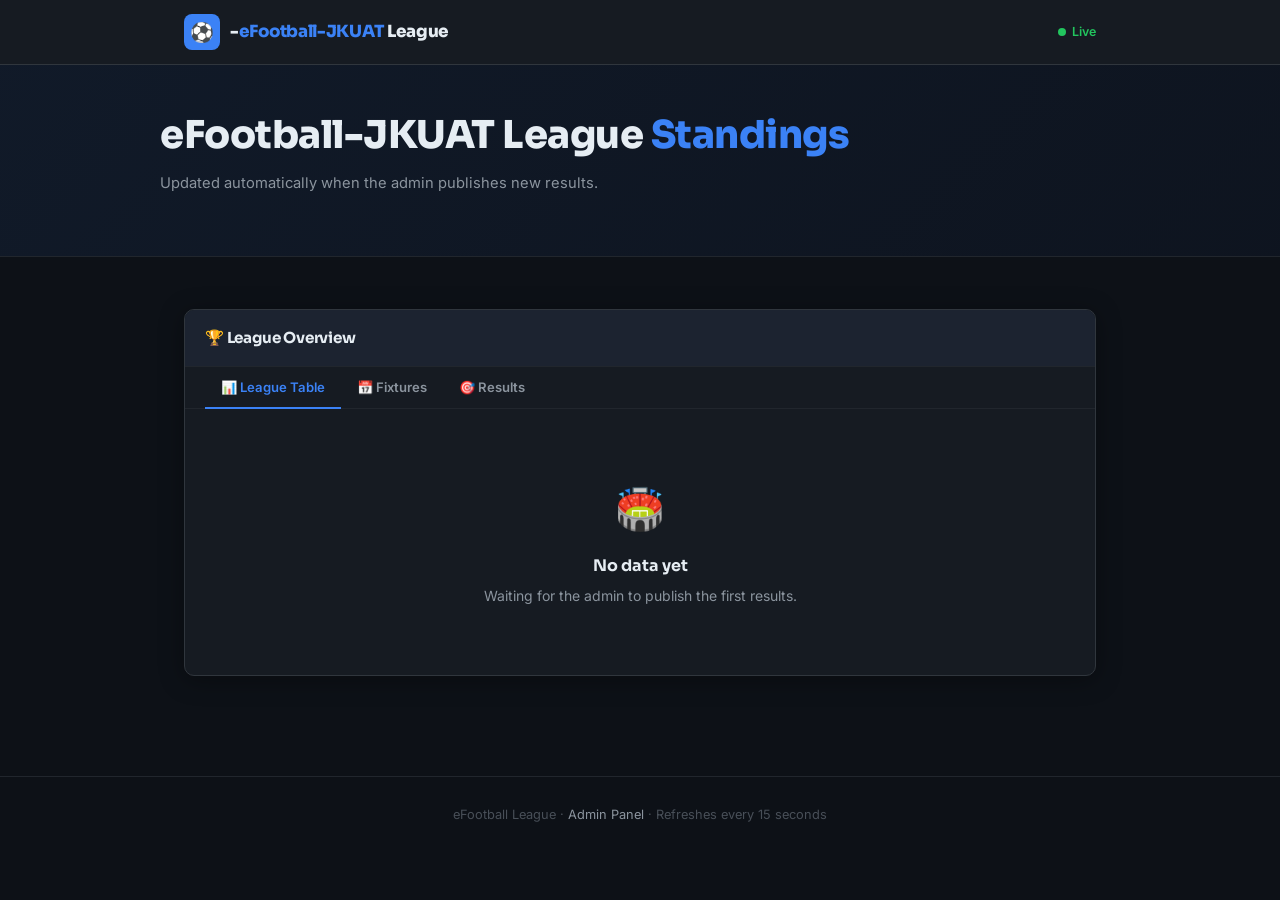
<file: index.html>
<!DOCTYPE html>
<html lang="en">
<head>
<meta charset="UTF-8">
<meta name="viewport" content="width=device-width, initial-scale=1.0">
<title>eFootball-JKUAT league — Live Standings</title>
<link href="https://fonts.googleapis.com/css2?family=Inter:wght@400;500;600;700&family=Sora:wght@600;700;800&display=swap" rel="stylesheet">
<link rel="stylesheet" href="shared.css">
<link rel="stylesheet" href="index.css">
</head>
<body>

<!-- ADMIN LOGIN MODAL -->
<div id="adminPanel">
  <div class="login-box">
    <button class="login-close" onclick="closeAdminPanel()">✕</button>
    <div class="login-logo">
      <div class="logo-ico">⚽</div>
      <div class="logo-txt">e<span>eFootball</span> league</div>
    </div>
    <h2>Admin Access</h2>
    <p>Enter your password to access the admin panel.</p>
    <div class="login-field">
      <label for="loginPassword">Password</label>
      <input type="password" id="loginPassword" placeholder="Enter password…" autocomplete="current-password">
    </div>
    <div class="login-error" id="loginError">Incorrect password. Please try again.</div>
    <button class="btn-login" onclick="doLogin()">🔐 Sign In to Admin Panel</button>
  </div>
</div>

<!-- HEADER -->
<header>
  <div class="hdr">
    <div class="logo">
      <div class="logo-ico">⚽</div>
      <div class="logo-txt">-<span>eFootball-JKUAT</span> League</div>
    </div>
    <span class="live-dot hidden" id="liveTag">Live</span>
  </div>
</header>

<!-- TICKER -->
<div class="ticker-wrap hidden" id="tickerWrap">
  <div class="ticker-inner" id="tickerInner"></div>
</div>

<!-- HERO -->
<div class="hero">
  <div class="hero-inner">
    <h1>eFootball-JKUAT League <span>Standings</span></h1>
    <p class="hero-sub">Updated automatically when the admin publishes new results.</p>
    <div class="hero-stats" id="heroStats" style="display:none">
      <div class="hstat">
        <div class="hstat-val" id="statPlayers">—</div>
        <div class="hstat-lbl">Players</div>
      </div>
      <div class="hstat">
        <div class="hstat-val" id="statMatches">—</div>
        <div class="hstat-lbl">Results In</div>
      </div>
      <div class="hstat">
        <div class="hstat-val" id="statLeader">—</div>
        <div class="hstat-lbl">Leader</div>
      </div>
    </div>
    <div id="lastUpdated"></div>
  </div>
</div>

<main>

  <!-- PODIUM -->
  <div id="podiumSection" class="hidden podium-section">
    <p class="section-title">Top 3</p>
    <div class="podium" id="podiumContainer"></div>
  </div>

  <!-- MAIN CARD -->
  <div class="card" style="margin-top:24px">
    <div class="card-head">
      <span class="card-title">🏆 League Overview</span>
      <div class="card-right">
        <span class="tag tg-blue hidden" id="totalMatchTag"></span>
      </div>
    </div>

    <!-- TABS -->
    <div class="tabs">
      <button class="tab active" onclick="switchTab(this, 't-standings')">📊 League Table</button>
      <button class="tab" onclick="switchTab(this, 't-fixtures')">📅 Fixtures</button>
      <button class="tab" onclick="switchTab(this, 't-results')">🎯 Results</button>
    </div>

    <!-- STANDINGS -->
    <div class="tab-panel active" id="t-standings">
      <div id="standingsContainer">
        <div class="empty">
          <div class="eico">🏟️</div>
          <h3>No data yet</h3>
          <p>Waiting for the admin to publish the first results.</p>
        </div>
      </div>
    </div>

    <!-- FIXTURES -->
    <div class="tab-panel" id="t-fixtures">
      <div id="fixturesContainer">
        <div class="empty">
          <div class="eico">📅</div>
          <h3>No fixtures yet</h3>
          <p>Fixtures will appear once the admin generates them.</p>
        </div>
      </div>
    </div>

    <!-- RESULTS -->
    <div class="tab-panel" id="t-results">
      <div id="resultsContainer">
        <div class="empty">
          <div class="eico">🎯</div>
          <h3>No results yet</h3>
          <p>Match results will appear here once entered by the admin.</p>
        </div>
      </div>
    </div>

  </div>
</main>

<footer>
  eFootball League · <button id="adminLink" onclick="openAdminPanel()">Admin Panel</button> · Refreshes every 15 seconds
</footer>

<script src="index.js"></script>
</body>
</html>
</file>
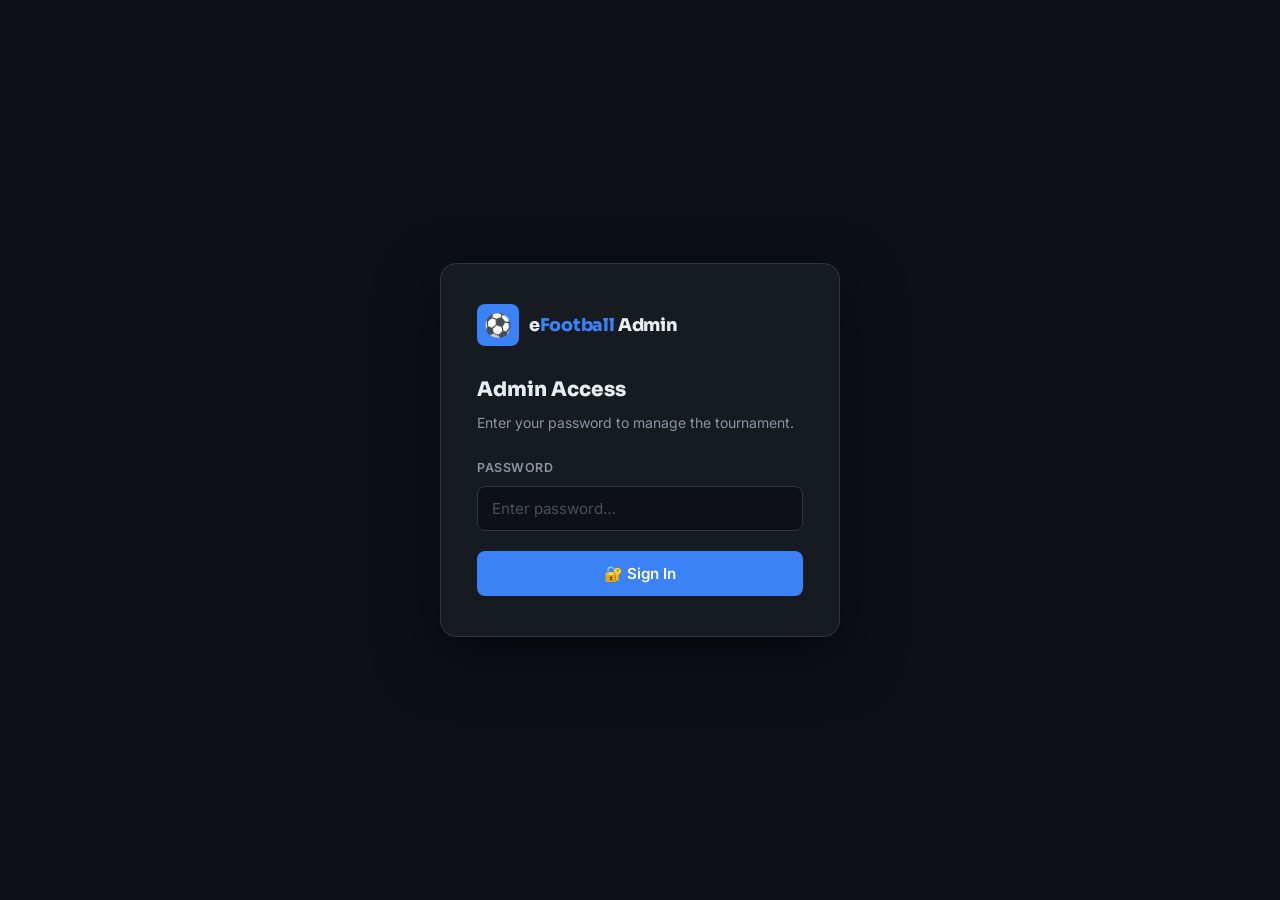
<file: admin.htm>
<!DOCTYPE html>
<html lang="en">
<head>
<meta charset="UTF-8">
<meta name="viewport" content="width=device-width, initial-scale=1.0">
<title>Admin Panel — eFootball Tournament</title>
<link href="https://fonts.googleapis.com/css2?family=Inter:wght@400;500;600;700&family=Sora:wght@600;700;800&display=swap" rel="stylesheet">
<link rel="stylesheet" href="shared.css">
<link rel="stylesheet" href="admin.css">
</head>
<body>

<!-- LOGIN OVERLAY -->
<div id="loginOverlay">
  <div class="login-box">
    <div class="login-logo">
      <div class="logo-ico">⚽</div>
      <div class="logo-txt">e<span>Football</span> Admin</div>
    </div>
    <h2>Admin Access</h2>
    <p>Enter your password to manage the tournament.</p>
    <div class="login-field">
      <label for="loginPassword">Password</label>
      <input type="password" id="loginPassword" placeholder="Enter password…" autocomplete="current-password">
    </div>
    <div class="login-error" id="loginError">Incorrect password. Please try again.</div>
    <button class="btn btn-blue btn-login" onclick="doLogin()">🔐 Sign In</button>
  </div>
</div>

<!-- AUTOSAVE INDICATOR -->
<div id="saveIndicator">✓ Draft saved</div>

<!-- HEADER -->
<header>
  <div class="hdr">
    <div class="logo">
      <div class="logo-ico">⚽</div>
      <div class="logo-txt">e<span>Football</span> Admin</div>
    </div>
    <a href="index.html" style="color:var(--muted);font-size:.82rem;text-decoration:none;">← Public View</a>
  </div>
</header>

<main>
  <div class="pg-hdr">
    <h1>Tournament Admin</h1>
    <p>Manage players, fixtures, results and publish live standings.</p>
  </div>

  <!-- DRAFT BANNER -->
  <div class="draft-banner hidden" id="draftBanner">
    <span>📝 You have a saved draft. Your progress has been restored.</span>
    <button class="draft-clear" onclick="clearDraft()">Clear Draft</button>
  </div>

  <!-- STEP 1: PLAYERS -->
  <div class="card">
    <div class="card-head" style="display:flex;align-items:center;">
      <span class="step-n" id="step1n">1</span>
      <div class="head-info" style="margin-left:14px;">
        <h2>Add Players</h2>
        <p>Enter one player name per line</p>
      </div>
      <div class="head-right">
        <span class="tag tg-blue hidden" id="playerTag"></span>
      </div>
    </div>
    <div class="card-body" style="padding:24px;">
      <label class="field-lbl" for="playerInput">Player Names</label>
      <textarea id="playerInput" rows="8" placeholder="Player One&#10;Player Two&#10;Player Three&#10;Player Four&#10;…"></textarea>
      <div class="act-row">
        <button class="btn btn-blue" onclick="generateFixtures()">⚡ Generate Fixtures</button>
      </div>
    </div>
  </div>

  <!-- STEP 2: FIXTURES -->
  <div class="card hidden" id="fixturesSection">
    <div class="card-head" style="display:flex;align-items:center;">
      <span class="step-n" id="step2n">2</span>
      <div class="head-info" style="margin-left:14px;">
        <h2>Fixtures</h2>
        <p id="fixtureCount">—</p>
      </div>
    </div>
    <div class="card-body" style="padding:24px;">
      <div id="fixturesContainer"></div>
    </div>
  </div>

  <!-- STEP 3: RESULTS -->
  <div class="card hidden" id="resultsSection">
    <div class="card-head" style="display:flex;align-items:center;">
      <span class="step-n" id="step3n">3</span>
      <div class="head-info" style="margin-left:14px;">
        <h2>Enter Results</h2>
        <p>Fill in match scores below</p>
      </div>
      <div class="head-right">
        <span class="tag tg-blue hidden" id="matchesPlayed"></span>
      </div>
    </div>
    <div class="card-body" style="padding:0;">
      <div class="info-box" style="margin:20px 24px 0;">
        <span class="ico">ℹ️</span>
        <span>Enter scores for each match. Results are auto-saved as you type. Click <strong>Calculate Standings</strong> when ready.</span>
      </div>
      <div style="overflow-x:auto;padding:0 0 24px;">
        <table class="rtable" style="margin:20px 24px 0;width:calc(100% - 48px);">
          <thead>
            <tr>
              <th style="width:32px">#</th>
              <th class="tl">Home</th>
              <th class="c" style="width:60px">HG</th>
              <th class="c" style="width:20px"></th>
              <th class="c" style="width:60px">AG</th>
              <th class="tl">Away</th>
              <th style="width:90px">Result</th>
            </tr>
          </thead>
          <tbody id="resultsBody"></tbody>
        </table>
      </div>
      <div class="act-row" style="padding:0 24px 24px;">
        <button class="btn btn-blue" onclick="calculateStandings()">📊 Calculate Standings</button>
      </div>
    </div>
  </div>

  <!-- STEP 4: STANDINGS -->
  <div class="card hidden" id="standingsSection">
    <div class="card-head" style="display:flex;align-items:center;">
      <span class="step-n" id="step4n">4</span>
      <div class="head-info" style="margin-left:14px;">
        <h2>Standings Preview</h2>
        <p>Review before publishing</p>
      </div>
    </div>
    <div class="card-body" style="padding:24px;">
      <div id="standingsContainer"></div>
      <div class="act-row">
        <button class="btn btn-green" onclick="publishData()">🚀 Publish Live</button>
      </div>
      <div class="pub-box" id="publishBox">
        <span>✅</span>
        <p>Published! <a href="index.html">View public page →</a></p>
      </div>
    </div>
  </div>

</main>

<script src="admin.js"></script>
</body>
</html>
</file>
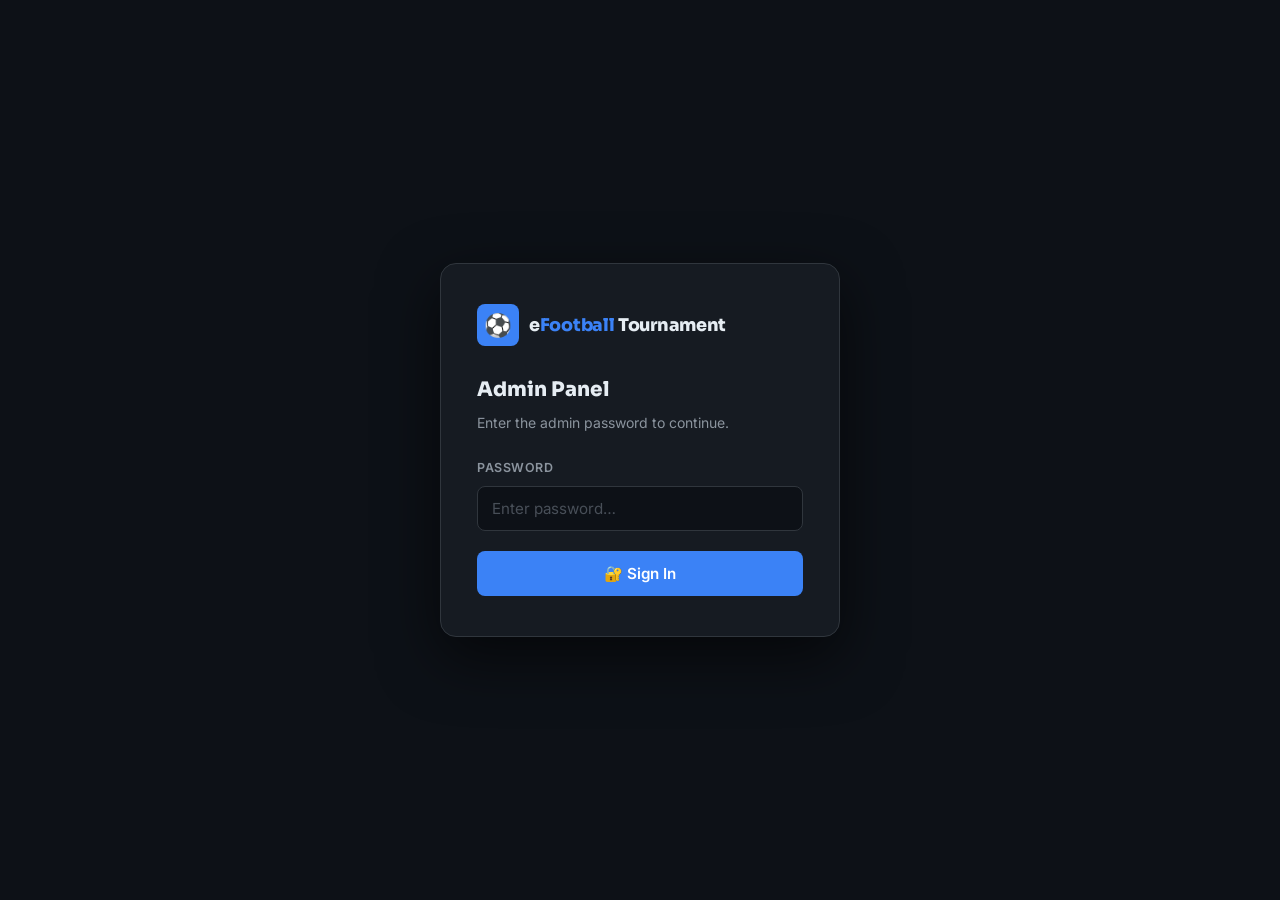
<file: admin.html>
<!DOCTYPE html>
<html lang="en">
<head>
<meta charset="UTF-8">
<meta name="viewport" content="width=device-width, initial-scale=1.0">
<title>eFootball Tournament — Admin Panel</title>
<link href="https://fonts.googleapis.com/css2?family=Inter:wght@400;500;600;700&family=Sora:wght@600;700;800&display=swap" rel="stylesheet">
<link rel="stylesheet" href="shared.css">
<link rel="stylesheet" href="admin.css">
</head>
<body>

<!-- LOGIN OVERLAY -->
<div id="loginOverlay">
  <div class="login-box">
    <div class="login-logo">
      <div class="logo-ico">⚽</div>
      <div class="logo-txt">e<span>Football</span> Tournament</div>
    </div>
    <h2>Admin Panel</h2>
    <p>Enter the admin password to continue.</p>
    <div class="login-field">
      <label for="loginPassword">Password</label>
      <input type="password" id="loginPassword" placeholder="Enter password…" autocomplete="current-password">
    </div>
    <div class="login-error" id="loginError">Incorrect password. Please try again.</div>
    <button class="btn btn-blue btn-login" onclick="doLogin()">🔐 Sign In</button>
  </div>
</div>

<header>
  <div class="hdr">
    <div class="logo">
      <div class="logo-ico">⚽</div>
      <div class="logo-txt">e<span>Football</span> Tournament</div>
    </div>
    <span class="badge">⚙ Admin Panel</span>
  </div>
</header>

<main>
  <!-- DRAFT RESTORED BANNER -->
  <div class="draft-banner hidden" id="draftBanner">
    <span>💾 Session restored — your players, fixtures and scores are saved automatically.</span>
    <button class="draft-clear" onclick="clearDraft()">🗑 Start Fresh</button>
  </div>

  <!-- AUTOSAVE INDICATOR -->
  <div id="saveIndicator">✓ Saved</div>

  <div class="pg-hdr">
    <h1>Tournament Manager</h1>
    <p>Follow the steps below — add players, generate fixtures, enter results, then publish the league table.</p>
  </div>

  <!-- STEP 1 -->
  <div class="card">
    <div class="card-head">
      <div class="step-n" id="sn1">1</div>
      <div class="head-info">
        <h2>Player Roster</h2>
        <p>Paste one player name per line (20 names recommended)</p>
      </div>
      <div class="head-right">
        <span class="tag tg-blue hidden" id="playerTag"></span>
      </div>
    </div>
    <div class="card-body">
      <label class="field-lbl">Player Names</label>
      <textarea id="playerInput" rows="10"
        placeholder="Jahim&#10;King&#10;Shadow&#10;Alex&#10;Jordan&#10;...one name per line"></textarea>
      <div class="act-row">
        <button class="btn btn-blue" onclick="generateFixtures()">⚡ Generate Fixtures</button>
      </div>
    </div>
  </div>

  <!-- STEP 2 -->
  <div class="card hidden" id="fixturesSection">
    <div class="card-head">
      <div class="step-n">2</div>
      <div class="head-info">
        <h2>Generated Fixtures</h2>
        <p>Home &amp; away — every player meets every other player twice</p>
      </div>
      <div class="head-right">
        <span class="tag tg-blue" id="fixtureCount"></span>
      </div>
    </div>
    <div class="card-body">
      <div id="fixturesContainer"></div>
    </div>
  </div>

  <!-- STEP 3 -->
  <div class="card hidden" id="resultsSection">
    <div class="card-head">
      <div class="step-n">3</div>
      <div class="head-info">
        <h2>Enter Match Results</h2>
        <p>Fill in scores for completed matches, then click Calculate</p>
      </div>
    </div>
    <div class="card-body">
      <div class="info-box">
        <span class="ico">💡</span>
        <span>Type the home and away goals for each match. You can leave unplayed matches blank — only filled results count toward the table. Click <strong>Calculate Standings</strong> to refresh the table at any time.</span>
      </div>
      <div class="tbl-wrap">
        <table class="rtable">
          <thead>
            <tr>
              <th style="width:36px">#</th>
              <th>Home Player</th>
              <th class="c" style="width:58px">HG</th>
              <th class="c" style="width:20px"></th>
              <th class="c" style="width:58px">AG</th>
              <th>Away Player</th>
              <th style="width:110px">Result</th>
            </tr>
          </thead>
          <tbody id="resultsBody"></tbody>
        </table>
      </div>
      <div class="act-row">
        <button class="btn btn-amber" onclick="calculateStandings()">📊 Calculate Standings</button>
      </div>
    </div>
  </div>

  <!-- STEP 4 -->
  <div class="card hidden" id="standingsSection">
    <div class="card-head">
      <div class="step-n">4</div>
      <div class="head-info">
        <h2>League Table</h2>
        <p>Sorted by points → goal difference → goals scored</p>
      </div>
      <div class="head-right">
        <span class="tag tg-green hidden" id="matchesPlayed"></span>
      </div>
    </div>
    <div class="card-body">
      <div class="tbl-wrap">
        <div id="standingsContainer"></div>
      </div>
      <div class="act-row">
        <button class="btn btn-green" onclick="publishData()">🚀 Publish to Public View</button>
      </div>
      <div class="pub-box" id="publishBox">
        <span>✅</span>
        <p>Published! Players can view standings at <a href="index.html" target="_blank">index.html →</a></p>
      </div>
    </div>
  </div>

</main>

<script src="admin.js"></script>
</body>
</html>
</file>
<file: shared.css>
*,*::before,*::after{margin:0;padding:0;box-sizing:border-box}
:root{
  --bg:#0d1117;--card:#161b22;--card2:#1c2330;
  --border:#30363d;--border-s:#21262d;
  --accent:#3b82f6;--accent-d:#2563eb;
  --green:#22c55e;--red:#ef4444;--amber:#f59e0b;--orange:#f97316;
  --text:#e6edf3;--muted:#8b949e;--dim:#484f58;
  --r:10px;
}
html{font-size:16px}
body{background:var(--bg);color:var(--text);font-family:'Inter',sans-serif;line-height:1.6;min-height:100vh}

/* HEADER */
header{background:var(--card);border-bottom:1px solid var(--border);position:sticky;top:0;z-index:100}
.hdr{max-width:960px;margin:0 auto;padding:0 24px;height:64px;display:flex;align-items:center;justify-content:space-between}
.logo{display:flex;align-items:center;gap:10px}
.logo-ico{width:36px;height:36px;background:var(--accent);border-radius:8px;display:flex;align-items:center;justify-content:center;font-size:1.2rem;flex-shrink:0}
.logo-txt{font-family:'Sora',sans-serif;font-weight:800;font-size:1.05rem;letter-spacing:-.3px}
.logo-txt span{color:var(--accent)}

/* TAG / BADGE */
.badge{padding:5px 12px;border-radius:20px;font-size:.72rem;font-weight:600;background:rgba(249,115,22,.12);color:var(--orange);border:1px solid rgba(249,115,22,.25)}
.tag{display:inline-flex;align-items:center;gap:4px;padding:3px 10px;border-radius:20px;font-size:.72rem;font-weight:600}
.tg-blue{background:rgba(59,130,246,.12);color:var(--accent);border:1px solid rgba(59,130,246,.25)}
.tg-green{background:rgba(34,197,94,.1);color:var(--green);border:1px solid rgba(34,197,94,.25)}
.tg-orange{background:rgba(249,115,22,.1);color:var(--orange);border:1px solid rgba(249,115,22,.25)}
.tg-amber{background:rgba(245,158,11,.1);color:var(--amber);border:1px solid rgba(245,158,11,.25)}

/* CARD */
.card{background:var(--card);border:1px solid var(--border);border-radius:var(--r);margin-bottom:20px;overflow:hidden;box-shadow:0 4px 24px rgba(0,0,0,.35)}
.card-head{display:flex;align-items:center;gap:14px;padding:18px 24px;border-bottom:1px solid var(--border-s);background:var(--card2)}
.card-title{font-family:'Sora',sans-serif;font-size:.95rem;font-weight:700;letter-spacing:-.2px}
.card-right{margin-left:auto}
.card-body{padding:24px}

/* STANDINGS TABLE */
table.stable{width:100%;border-collapse:collapse;font-size:.875rem}
table.stable thead th{padding:10px 12px;text-align:center;font-size:.72rem;font-weight:700;text-transform:uppercase;letter-spacing:.5px;color:var(--muted);border-bottom:1px solid var(--border);background:var(--card2);white-space:nowrap}
table.stable thead th.tl{text-align:left}
table.stable tbody td{padding:11px 12px;text-align:center;border-bottom:1px solid var(--border-s)}
table.stable tbody td.tl{text-align:left}
table.stable tbody tr:last-child td{border-bottom:none}
table.stable tbody tr:hover td{background:rgba(255,255,255,.025)}
.pts{font-family:'Sora',sans-serif;font-weight:800;font-size:1rem !important;color:var(--accent)}
.gdp{color:var(--green);font-weight:600}
.gdn{color:var(--red);font-weight:600}
.pname{font-weight:600;font-size:.9rem !important}
.form-c{font-size:.88rem;letter-spacing:2px}

/* FIXTURE CARDS */
.leg-banner{display:flex;align-items:center;gap:10px;padding:10px 14px;border-radius:8px;margin:0 0 12px;font-size:.82rem;font-weight:600}
.lb1{background:rgba(59,130,246,.08);border:1px solid rgba(59,130,246,.2);color:var(--accent)}
.lb2{background:rgba(249,115,22,.08);border:1px solid rgba(249,115,22,.2);color:var(--orange)}
.rl{font-size:.72rem;font-weight:700;text-transform:uppercase;letter-spacing:.8px;color:var(--dim);margin:14px 0 8px;display:flex;align-items:center;gap:8px}
.rl::after{content:'';flex:1;height:1px;background:var(--border-s)}
.fx-grid{display:grid;grid-template-columns:repeat(auto-fill,minmax(255px,1fr));gap:8px}
.fx-card{background:var(--bg);border:1px solid var(--border-s);border-radius:8px;padding:10px 14px;display:flex;flex-direction:column;gap:8px;transition:border-color .15s}
.fx-card:hover{border-color:var(--border)}
.fx-ltag{font-size:.65rem;font-weight:700;text-transform:uppercase;letter-spacing:.4px;padding:2px 7px;border-radius:4px;display:inline-block;width:fit-content}
.fx-ltag.home{background:rgba(59,130,246,.12);color:var(--accent)}
.fx-ltag.away{background:rgba(249,115,22,.1);color:var(--orange)}
.fx-match{display:flex;align-items:center;gap:8px}
.fx-p{flex:1;font-size:.875rem;font-weight:600;white-space:nowrap;overflow:hidden;text-overflow:ellipsis}
.fx-p.r{text-align:right}
.fx-vs{font-size:.65rem;font-weight:700;color:var(--dim);background:var(--card2);padding:3px 7px;border-radius:4px;flex-shrink:0}
.fx-score{font-family:'Sora',sans-serif;font-weight:800;font-size:.95rem;color:var(--text);background:var(--card2);padding:3px 10px;border-radius:4px;flex-shrink:0;min-width:56px;text-align:center}
.fx-card.played{border-color:rgba(59,130,246,.2)}
.fx-card.played.away-win{border-color:rgba(249,115,22,.2)}
.fx-card.played.draw{border-color:rgba(245,158,11,.2)}

/* TABLE WRAP */
.tbl-wrap{overflow-x:auto}

/* SCROLLBAR */
::-webkit-scrollbar{width:6px;height:6px}
::-webkit-scrollbar-track{background:var(--bg)}
::-webkit-scrollbar-thumb{background:var(--border);border-radius:4px}
::-webkit-scrollbar-thumb:hover{background:var(--muted)}

.hidden{display:none}
</file>
<file: index.css>
/* LIVE DOT */
.live-dot{display:flex;align-items:center;gap:6px;font-size:.78rem;font-weight:600;color:var(--green)}
.live-dot::before{content:'';width:8px;height:8px;border-radius:50%;background:var(--green);animation:pulse 2s infinite}
@keyframes pulse{0%,100%{opacity:1}50%{opacity:.4}}

/* HERO */
.hero{background:linear-gradient(135deg,rgba(59,130,246,.08) 0%,rgba(37,99,235,.04) 100%);border-bottom:1px solid var(--border-s);padding:40px 24px}
.hero-inner{max-width:960px;margin:0 auto}
.hero h1{font-family:'Sora',sans-serif;font-size:clamp(1.6rem,4vw,2.4rem);font-weight:800;letter-spacing:-.5px;margin-bottom:6px}
.hero h1 span{color:var(--accent)}
.hero-sub{color:var(--muted);font-size:.92rem;margin-bottom:20px}
.hero-stats{display:flex;gap:20px;flex-wrap:wrap}
.hstat{background:var(--card);border:1px solid var(--border-s);border-radius:8px;padding:12px 18px;min-width:110px}
.hstat-val{font-family:'Sora',sans-serif;font-size:1.4rem;font-weight:800;color:var(--text);line-height:1}
.hstat-lbl{font-size:.72rem;font-weight:600;color:var(--muted);text-transform:uppercase;letter-spacing:.5px;margin-top:3px}
#lastUpdated{font-size:.78rem;color:var(--dim);margin-top:8px}

/* MAIN */
main{max-width:960px;margin:0 auto;padding:28px 24px 80px}

/* PODIUM */
.podium-section{margin-bottom:28px}
.section-title{font-family:'Sora',sans-serif;font-size:.82rem;font-weight:700;text-transform:uppercase;letter-spacing:.8px;color:var(--muted);margin-bottom:14px;display:flex;align-items:center;gap:8px}
.section-title::after{content:'';flex:1;height:1px;background:var(--border-s)}
.podium{display:grid;grid-template-columns:repeat(3,1fr);gap:8px;max-width:520px}
.podium-card{background:var(--card);border:1px solid var(--border-s);border-radius:var(--r);padding:16px 14px;text-align:center;position:relative;transition:border-color .2s}
.podium-card.rank-1{border-color:rgba(245,158,11,.35);background:rgba(245,158,11,.04)}
.podium-card.rank-2{border-color:rgba(148,163,184,.25)}
.podium-card.rank-3{border-color:rgba(205,127,50,.25)}
.pod-medal{font-size:1.6rem;line-height:1;margin-bottom:8px;display:block}
.pod-name{font-family:'Sora',sans-serif;font-weight:700;font-size:.9rem;margin-bottom:4px;white-space:nowrap;overflow:hidden;text-overflow:ellipsis}
.pod-pts{font-family:'Sora',sans-serif;font-size:1.3rem;font-weight:800;color:var(--accent)}
.pod-sub{font-size:.72rem;color:var(--muted);margin-top:2px}

/* CARD (public) */
.card-head{gap:12px;padding:16px 20px}
.card-body{padding:0}

/* TABS */
.tabs{display:flex;border-bottom:1px solid var(--border-s);padding:0 20px;gap:0;background:var(--card)}
.tab{padding:12px 16px;font-size:.82rem;font-weight:600;color:var(--muted);cursor:pointer;border:none;background:none;border-bottom:2px solid transparent;margin-bottom:-1px;transition:all .15s;font-family:'Inter',sans-serif}
.tab:hover{color:var(--text)}
.tab.active{color:var(--accent);border-bottom-color:var(--accent)}
.tab-panel{display:none;padding:20px}
.tab-panel.active{display:block}

/* STANDINGS (public rank rows) */
table.stable tbody tr.r1 td{background:rgba(245,158,11,.04)}
table.stable tbody tr.r1 td:first-child{color:var(--amber);font-weight:700}
table.stable tbody tr.r2 td:first-child{color:#94a3b8;font-weight:700}
table.stable tbody tr.r3 td:first-child{color:#cd7f32;font-weight:700}
table.stable tbody td{padding:12px 12px}
table.stable thead th{font-size:.7rem}
.pname{font-size:.92rem !important}

/* EMPTY STATE */
.empty{text-align:center;padding:48px 20px;color:var(--muted)}
.empty .eico{font-size:2.5rem;margin-bottom:12px}
.empty h3{font-family:'Sora',sans-serif;font-size:1rem;font-weight:700;margin-bottom:6px;color:var(--text)}
.empty p{font-size:.875rem}

/* TICKER */
.ticker-wrap{overflow:hidden;background:var(--card2);border-bottom:1px solid var(--border-s);padding:9px 0;white-space:nowrap}
.ticker-inner{display:inline-flex;animation:tick 50s linear infinite}
@keyframes tick{0%{transform:translateX(100vw)}100%{transform:translateX(-100%)}}
.tick-item{margin-right:48px;font-size:.75rem;font-weight:600;color:var(--muted)}
.tick-item .hi{color:var(--text)}
.tick-item .sep{color:var(--dim);margin:0 6px}

/* LOGIN PANEL (embedded in index.html) */
#adminPanel{display:none;position:fixed;inset:0;background:rgba(0,0,0,.7);backdrop-filter:blur(4px);z-index:9999;align-items:center;justify-content:center;padding:24px}
#adminPanel.open{display:flex}
.login-box{background:var(--card);border:1px solid var(--border);border-radius:16px;padding:40px 36px;width:100%;max-width:400px;box-shadow:0 20px 60px rgba(0,0,0,.6);position:relative}
.login-close{position:absolute;top:16px;right:16px;background:none;border:none;color:var(--muted);font-size:1.2rem;cursor:pointer;line-height:1;padding:4px 8px;border-radius:6px;transition:all .15s}
.login-close:hover{color:var(--text);background:var(--card2)}
.login-logo{display:flex;align-items:center;gap:10px;margin-bottom:24px}
.login-logo .logo-ico{width:38px;height:38px;background:var(--accent);border-radius:8px;display:flex;align-items:center;justify-content:center;font-size:1.2rem}
.login-logo .logo-txt{font-family:'Sora',sans-serif;font-weight:800;font-size:1rem;letter-spacing:-.3px}
.login-logo .logo-txt span{color:var(--accent)}
.login-box h2{font-family:'Sora',sans-serif;font-size:1.2rem;font-weight:800;margin-bottom:4px}
.login-box p{color:var(--muted);font-size:.85rem;margin-bottom:22px}
.login-field{margin-bottom:14px}
.login-field label{display:block;font-size:.75rem;font-weight:600;color:var(--muted);text-transform:uppercase;letter-spacing:.5px;margin-bottom:7px}
.login-field input{width:100%;background:var(--bg);border:1px solid var(--border);border-radius:8px;color:var(--text);font-family:'Inter',sans-serif;font-size:.95rem;padding:11px 13px;outline:none;transition:border-color .15s,box-shadow .15s}
.login-field input:focus{border-color:var(--accent);box-shadow:0 0 0 3px rgba(59,130,246,.15)}
.login-field input::placeholder{color:var(--dim)}
.login-error{color:var(--red);font-size:.82rem;margin-bottom:12px;display:none}
.login-error.show{display:block}
.btn-login{width:100%;justify-content:center;padding:13px 20px;font-size:.95rem;display:inline-flex;align-items:center;gap:7px;border-radius:8px;font-family:'Inter',sans-serif;font-weight:600;border:none;cursor:pointer;transition:all .15s;background:var(--accent);color:#fff;margin-top:4px}
.btn-login:hover{background:var(--accent-d);transform:translateY(-1px);box-shadow:0 4px 12px rgba(59,130,246,.3)}

/* ADMIN LINK in footer */
#adminLink{color:var(--muted);cursor:pointer;text-decoration:none;background:none;border:none;font:inherit;font-size:.8rem}
#adminLink:hover{color:var(--text)}

/* FOOTER */
footer{text-align:center;padding:28px;color:var(--dim);font-size:.8rem;border-top:1px solid var(--border-s)}

/* AGGREGATE RESULT STYLES */
.fx-ltag.agg{background:rgba(139,92,246,.12);color:#a78bfa;border:1px solid rgba(139,92,246,.25);font-size:.63rem;font-weight:700;text-transform:uppercase;letter-spacing:.4px;padding:2px 7px;border-radius:4px;display:inline-block;width:fit-content}
.fx-legs{display:flex;gap:10px;margin-top:2px}
.fx-legs span{font-size:.68rem;color:var(--dim);font-weight:500}
</file>
<file: admin.css>
/* MAIN */
main{max-width:960px;margin:0 auto;padding:36px 24px 80px}
.pg-hdr{margin-bottom:32px}
.pg-hdr h1{font-family:'Sora',sans-serif;font-size:1.6rem;font-weight:800;letter-spacing:-.5px;margin-bottom:6px}
.pg-hdr p{color:var(--muted);font-size:.92rem}

/* STEP CARDS */
.card-head{gap:14px;padding:18px 24px}
.step-n{width:28px;height:28px;border-radius:50%;background:var(--accent);color:#fff;font-size:.8rem;font-weight:700;display:flex;align-items:center;justify-content:center;flex-shrink:0}
.step-n.done{background:var(--green)}
.head-info h2{font-family:'Sora',sans-serif;font-size:.95rem;font-weight:700;letter-spacing:-.2px}
.head-info p{font-size:.78rem;color:var(--muted);margin-top:1px}
.head-right{margin-left:auto}

/* FIELD */
.field-lbl{display:block;font-size:.78rem;font-weight:600;color:var(--muted);text-transform:uppercase;letter-spacing:.5px;margin-bottom:8px}
textarea{width:100%;background:var(--bg);border:1px solid var(--border);border-radius:8px;color:var(--text);font-family:'Inter',sans-serif;font-size:.92rem;line-height:1.7;padding:14px 16px;resize:vertical;outline:none;transition:border-color .15s,box-shadow .15s}
textarea:focus{border-color:var(--accent);box-shadow:0 0 0 3px rgba(59,130,246,.15)}
textarea::placeholder{color:var(--dim)}

/* BUTTONS */
.btn{display:inline-flex;align-items:center;gap:7px;padding:10px 20px;border-radius:8px;font-family:'Inter',sans-serif;font-size:.875rem;font-weight:600;border:none;cursor:pointer;transition:all .15s}
.btn-blue{background:var(--accent);color:#fff}
.btn-blue:hover{background:var(--accent-d);transform:translateY(-1px);box-shadow:0 4px 12px rgba(59,130,246,.3)}
.btn-green{background:var(--green);color:#fff}
.btn-green:hover{background:#16a34a;transform:translateY(-1px);box-shadow:0 4px 12px rgba(34,197,94,.3)}
.btn-amber{background:var(--amber);color:#000}
.btn-amber:hover{background:#d97706;transform:translateY(-1px)}
.act-row{display:flex;align-items:center;gap:12px;flex-wrap:wrap;margin-top:20px}

/* INFO BOX */
.info-box{display:flex;gap:10px;background:rgba(59,130,246,.06);border:1px solid rgba(59,130,246,.2);border-radius:8px;padding:14px 16px;margin-bottom:20px;font-size:.85rem;color:var(--muted);line-height:1.5}
.info-box .ico{flex-shrink:0;margin-top:1px}

/* LEG BANNERS (admin view has margin override) */
.leg-banner:first-child{margin-top:0}
.leg-banner{margin:20px 0 12px}

/* RESULTS TABLE */
table.rtable{width:100%;border-collapse:collapse;font-size:.875rem}
table.rtable thead th{padding:10px 12px;text-align:left;font-size:.72rem;font-weight:700;text-transform:uppercase;letter-spacing:.5px;color:var(--muted);border-bottom:1px solid var(--border);background:var(--card2);white-space:nowrap}
table.rtable thead th.c{text-align:center}
table.rtable tbody td{padding:9px 12px;border-bottom:1px solid var(--border-s);vertical-align:middle}
table.rtable tbody tr:last-child td{border-bottom:none}
table.rtable tbody tr:hover td{background:rgba(255,255,255,.02)}
.rleg-row td{padding:12px 12px 6px !important;font-size:.72rem;font-weight:700;text-transform:uppercase;letter-spacing:.5px;border-bottom:1px solid var(--border) !important}
.score-in{width:52px;background:var(--bg);border:1px solid var(--border);border-radius:6px;color:var(--text);font-family:'Sora',sans-serif;font-size:1rem;font-weight:700;text-align:center;padding:6px 4px;outline:none;transition:border-color .15s,box-shadow .15s}
.score-in:focus{border-color:var(--accent);box-shadow:0 0 0 3px rgba(59,130,246,.15)}
.sc{color:var(--dim);font-weight:600;padding:0 6px}
.lbadge{display:inline-block;font-size:.62rem;font-weight:700;text-transform:uppercase;padding:1px 5px;border-radius:3px;margin-left:4px;vertical-align:middle}
.lbadge.h{background:rgba(59,130,246,.12);color:var(--accent)}
.lbadge.a{background:rgba(249,115,22,.1);color:var(--orange)}
.pname-s{font-weight:600;font-size:.92rem !important}

/* STANDINGS (admin) */
table.stable tbody tr:nth-child(1) td{background:rgba(59,130,246,.05)}
table.stable tbody tr:nth-child(1) td:first-child{color:var(--amber);font-weight:700}
table.stable tbody tr:nth-child(2) td:first-child{color:var(--muted);font-weight:700}
table.stable tbody tr:nth-child(3) td:first-child{color:#cd7f32;font-weight:700}

/* PUBLISH */
.pub-box{margin-top:16px;padding:14px 18px;background:rgba(34,197,94,.08);border:1px solid rgba(34,197,94,.25);border-radius:8px;display:none;align-items:center;gap:12px}
.pub-box.show{display:flex}
.pub-box p{font-size:.875rem;color:var(--green);font-weight:500}
.pub-box a{color:var(--green);font-weight:700}

/* DRAFT BANNER */
.draft-banner{display:flex;align-items:center;justify-content:space-between;gap:12px;flex-wrap:wrap;padding:12px 18px;background:rgba(59,130,246,.07);border:1px solid rgba(59,130,246,.22);border-radius:10px;margin-bottom:20px;font-size:.84rem;color:var(--muted)}
.draft-banner.hidden{display:none}
.draft-clear{background:rgba(239,68,68,.1);border:1px solid rgba(239,68,68,.25);color:var(--red);font-size:.78rem;font-weight:600;padding:5px 12px;border-radius:6px;cursor:pointer;transition:all .15s;font-family:'Inter',sans-serif}
.draft-clear:hover{background:rgba(239,68,68,.2);transform:translateY(-1px)}

/* AUTOSAVE INDICATOR */
#saveIndicator{position:fixed;bottom:24px;right:24px;background:var(--card);border:1px solid var(--green);color:var(--green);font-size:.78rem;font-weight:600;padding:8px 14px;border-radius:8px;box-shadow:0 4px 16px rgba(0,0,0,.4);opacity:0;transform:translateY(6px);transition:opacity .25s,transform .25s;pointer-events:none;z-index:200}
#saveIndicator.visible{opacity:1;transform:translateY(0)}


#loginOverlay{position:fixed;inset:0;background:var(--bg);z-index:9999;display:flex;align-items:center;justify-content:center;padding:24px}
.login-box{background:var(--card);border:1px solid var(--border);border-radius:16px;padding:40px 36px;width:100%;max-width:400px;box-shadow:0 20px 60px rgba(0,0,0,.6)}
.login-logo{display:flex;align-items:center;gap:10px;margin-bottom:28px}
.login-logo .logo-ico{width:42px;height:42px;font-size:1.4rem}
.login-logo .logo-txt{font-size:1.1rem}
.login-box h2{font-family:'Sora',sans-serif;font-size:1.25rem;font-weight:800;margin-bottom:6px}
.login-box p{color:var(--muted);font-size:.875rem;margin-bottom:24px}
.login-field{margin-bottom:16px}
.login-field label{display:block;font-size:.78rem;font-weight:600;color:var(--muted);text-transform:uppercase;letter-spacing:.5px;margin-bottom:8px}
.login-field input{width:100%;background:var(--bg);border:1px solid var(--border);border-radius:8px;color:var(--text);font-family:'Inter',sans-serif;font-size:.95rem;padding:12px 14px;outline:none;transition:border-color .15s,box-shadow .15s}
.login-field input:focus{border-color:var(--accent);box-shadow:0 0 0 3px rgba(59,130,246,.15)}
.login-field input::placeholder{color:var(--dim)}
.login-error{color:var(--red);font-size:.82rem;margin-bottom:14px;display:none}
.login-error.show{display:block}
.btn-login{width:100%;justify-content:center;padding:13px 20px;font-size:.95rem;margin-top:4px}
</file>
